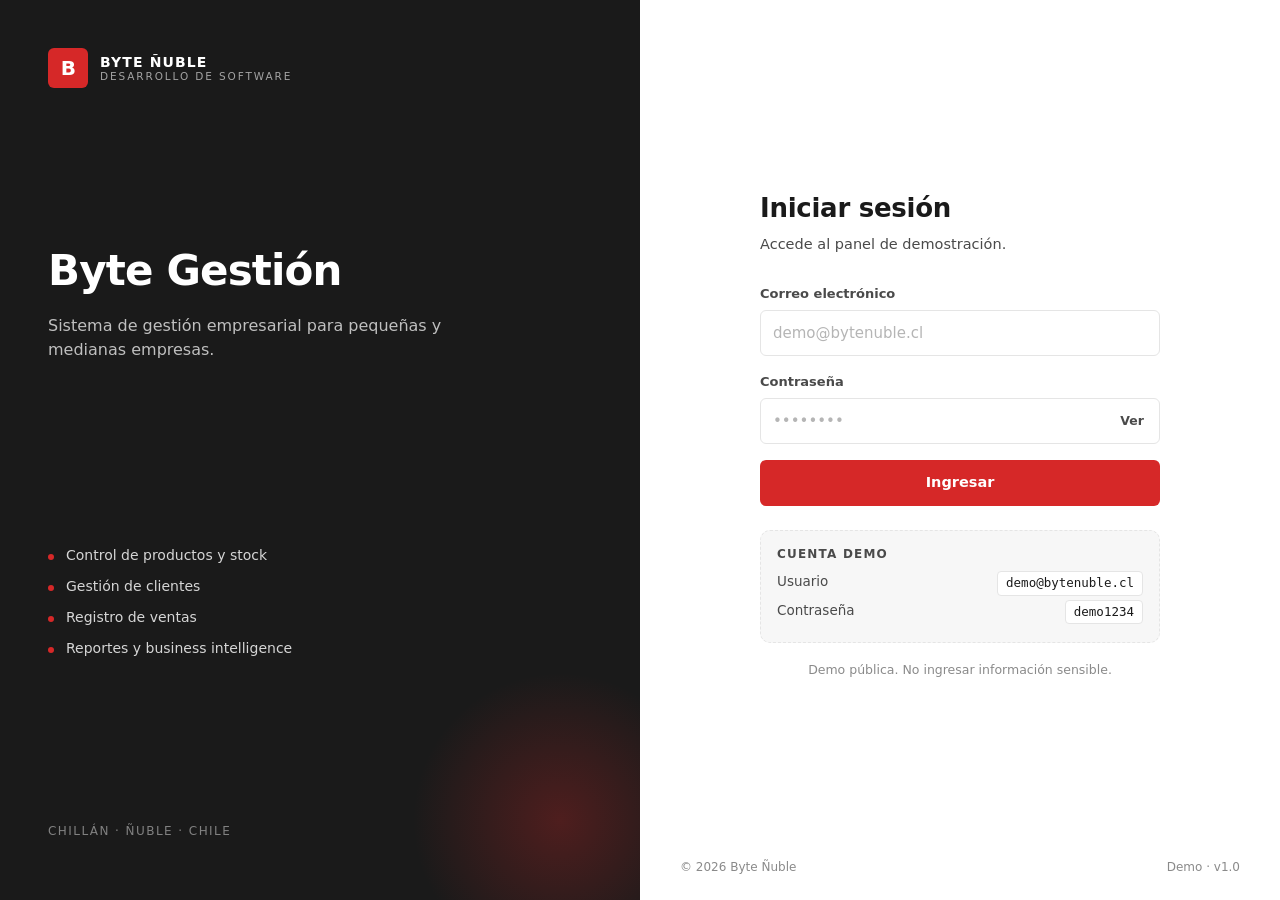
<file: index.html>
<!DOCTYPE html>
<html lang="es">
<head>
  <meta charset="UTF-8" />
  <meta name="viewport" content="width=device-width, initial-scale=1.0" />
  <title>Byte Gestión - Acceso</title>
  <meta name="description" content="Byte Gestión — Sistema de gestión empresarial. Demo desarrollada por Byte Ñuble." />
  <link rel="stylesheet" href="css/style.css" />
</head>
<body class="login-body">

  <main class="login-wrapper">

    <!-- Panel izquierdo: marca -->
    <section class="login-brand">
      <div class="brand-logo">
        <div class="brand-mark">B</div>
        <div class="brand-text">
          <span class="brand-name">BYTE ÑUBLE</span>
          <span class="brand-sub">DESARROLLO DE SOFTWARE</span>
        </div>
      </div>

      <div class="brand-copy">
        <h1>Byte Gestión</h1>
        <p>Sistema de gestión empresarial para pequeñas y medianas empresas.</p>
      </div>

      <ul class="brand-features">
        <li>Control de productos y stock</li>
        <li>Gestión de clientes</li>
        <li>Registro de ventas</li>
        <li>Reportes y business intelligence</li>
      </ul>

      <p class="brand-foot">Chillán · Ñuble · Chile</p>
    </section>

    <!-- Panel derecho: formulario -->
    <section class="login-panel">
      <div class="login-card">
        <header class="login-head">
          <h2>Iniciar sesión</h2>
          <p>Accede al panel de demostración.</p>
        </header>

        <form id="login-form" novalidate>
          <div class="field">
            <label for="email">Correo electrónico</label>
            <input
              type="email"
              id="email"
              name="email"
              autocomplete="username"
              placeholder="demo@bytenuble.cl"
              required
            />
          </div>

          <div class="field">
            <label for="password">Contraseña</label>
            <div class="input-wrap">
              <input
                type="password"
                id="password"
                name="password"
                autocomplete="current-password"
                placeholder="••••••••"
                required
              />
              <button type="button" class="toggle-pass" id="toggle-pass" aria-label="Mostrar contraseña">
                Ver
              </button>
            </div>
          </div>

          <div id="login-error" class="alert alert-error" role="alert" hidden></div>

          <button type="submit" class="btn btn-primary btn-block" id="login-btn">
            Ingresar
          </button>
        </form>

        <div class="demo-box">
          <p class="demo-title">Cuenta demo</p>
          <p class="demo-line"><span>Usuario</span><code>demo@bytenuble.cl</code></p>
          <p class="demo-line"><span>Contraseña</span><code>demo1234</code></p>
        </div>

        <p class="login-note">
          Demo pública. No ingresar información sensible.
        </p>
      </div>

      <footer class="login-footer">
        <span>© <span id="year"></span> Byte Ñuble</span>
        <span>Demo · v1.0</span>
      </footer>
    </section>

  </main>

  <script>
    document.getElementById('year').textContent = new Date().getFullYear();
  </script>
  <script src="js/auth.js"></script>
</body>
</html>
</file>
<file: css/style.css>
/*       ---------------------------------       */
/*       Byte Gestión — Estilos base             */
/*       ---------------------------------       */

:root {
  /* Colores */
  --rojo: #D62828;
  --rojo-hover: #B71F1F;
  --negro: #1A1A1A;
  --gris-oscuro: #4A4A4A;
  --gris-medio: #8A8A8A;
  --gris-borde: #E5E5E5;
  --gris-fondo: #F7F7F7;
  --blanco: #FFFFFF;

  /* Tipografía */
  --font: "Inter", system-ui, -apple-system, "Segoe UI", Roboto, sans-serif;

  /* Radios y sombras */
  --radius-sm: 6px;
  --radius-md: 10px;
  --radius-lg: 14px;
  --shadow-sm: 0 1px 2px rgba(0,0,0,.04);
  --shadow-md: 0 4px 12px rgba(0,0,0,.06);

  /* Layout */
  --sidebar-w: 260px;
  --header-h: 64px;
}

/* Reset */
*, *::before, *::after { box-sizing: border-box; }
html, body { margin: 0; padding: 0; }
html { -webkit-text-size-adjust: 100%; }

body {
  font-family: var(--font);
  color: var(--negro);
  background: var(--blanco);
  font-size: 15px;
  line-height: 1.5;
  -webkit-font-smoothing: antialiased;
}

img, svg { display: block; max-width: 100%; }
button { font: inherit; cursor: pointer; }
input, select, textarea { font: inherit; color: inherit; }
a { color: inherit; text-decoration: none; }

/*      -----------------       */
/*      LOGIN                   */
/*      -----------------       */
.login-body {
  min-height: 100vh;
  background: var(--blanco);
}

.login-wrapper {
  display: grid;
  grid-template-columns: 1fr 1fr;
  min-height: 100vh;
}

/* Panel izquierdo — marca */
.login-brand {
  background: var(--negro);
  color: var(--blanco);
  padding: 48px;
  display: flex;
  flex-direction: column;
  justify-content: space-between;
  position: relative;
  overflow: hidden;
}

.login-brand::after {
  content: "";
  position: absolute;
  inset: auto -80px -80px auto;
  width: 320px;
  height: 320px;
  border-radius: 50%;
  background: radial-gradient(circle, rgba(214,40,40,.28), transparent 65%);
  pointer-events: none;
}

.brand-logo {
  display: flex;
  align-items: center;
  gap: 12px;
  position: relative;
  z-index: 1;
}

.brand-mark {
  width: 40px;
  height: 40px;
  border-radius: var(--radius-sm);
  background: var(--rojo);
  color: var(--blanco);
  display: grid;
  place-items: center;
  font-weight: 800;
  font-size: 20px;
  letter-spacing: -.5px;
}

.brand-text { display: flex; flex-direction: column; line-height: 1.15; }
.brand-name { font-weight: 800; letter-spacing: .08em; font-size: 14px; }
.brand-sub  { font-size: 10.5px; letter-spacing: .18em; color: rgba(255,255,255,.6); }

.brand-copy { position: relative; z-index: 1; max-width: 420px; }
.brand-copy h1 {
  font-size: clamp(28px, 3.6vw, 42px);
  font-weight: 800;
  letter-spacing: -.02em;
  margin: 0 0 12px;
}
.brand-copy p { color: rgba(255,255,255,.72); margin: 0; font-size: 16px; }

.brand-features {
  list-style: none;
  padding: 0;
  margin: 32px 0 0;
  display: grid;
  gap: 10px;
  position: relative;
  z-index: 1;
}
.brand-features li {
  font-size: 14px;
  color: rgba(255,255,255,.82);
  padding-left: 18px;
  position: relative;
}
.brand-features li::before {
  content: "";
  position: absolute;
  left: 0; top: 9px;
  width: 6px; height: 6px;
  border-radius: 50%;
  background: var(--rojo);
}

.brand-foot {
  position: relative;
  z-index: 1;
  font-size: 12px;
  letter-spacing: .12em;
  color: rgba(255,255,255,.45);
  text-transform: uppercase;
}

/* Panel derecho — formulario */
.login-panel {
  display: flex;
  flex-direction: column;
  justify-content: space-between;
  padding: 48px 40px 24px;
}

.login-card {
  width: 100%;
  max-width: 400px;
  margin: auto;
}

.login-head h2 {
  font-size: 26px;
  font-weight: 700;
  letter-spacing: -.01em;
  margin: 0 0 6px;
}
.login-head p {
  color: var(--gris-oscuro);
  margin: 0 0 28px;
  font-size: 14.5px;
}

/* Campos */
.field { margin-bottom: 16px; }
.field label {
  display: block;
  font-size: 13px;
  font-weight: 600;
  color: var(--gris-oscuro);
  margin-bottom: 6px;
}

.field input {
  width: 100%;
  padding: 11px 12px;
  border: 1px solid var(--gris-borde);
  border-radius: var(--radius-sm);
  background: var(--blanco);
  transition: border-color .15s, box-shadow .15s;
  outline: none;
}
.field input:focus {
  border-color: var(--rojo);
  box-shadow: 0 0 0 3px rgba(214,40,40,.12);
}
.field input::placeholder { color: #B5B5B5; }

.input-wrap { position: relative; }
.input-wrap input { padding-right: 56px; }
.toggle-pass {
  position: absolute;
  right: 8px; top: 50%;
  transform: translateY(-50%);
  background: transparent;
  border: 0;
  color: var(--gris-oscuro);
  font-size: 12.5px;
  font-weight: 600;
  padding: 6px 8px;
  border-radius: var(--radius-sm);
}
.toggle-pass:hover { color: var(--rojo); }

/* Botones */
.btn {
  display: inline-flex;
  align-items: center;
  justify-content: center;
  gap: 8px;
  padding: 11px 16px;
  border-radius: var(--radius-sm);
  border: 1px solid transparent;
  font-weight: 600;
  font-size: 14.5px;
  transition: background .15s, border-color .15s, color .15s, opacity .15s;
}
.btn-primary {
  background: var(--rojo);
  color: var(--blanco);
}
.btn-primary:hover { background: var(--rojo-hover); }
.btn-primary:disabled { opacity: .6; cursor: not-allowed; }
.btn-block { width: 100%; }

/* Alertas */
.alert {
  font-size: 13.5px;
  padding: 10px 12px;
  border-radius: var(--radius-sm);
  margin-bottom: 14px;
  border: 1px solid transparent;
}
.alert-error {
  background: #FDECEC;
  color: #A11818;
  border-color: #F5C6C6;
}
.alert-success {
  background: #EEF7EE;
  color: #1F6B2E;
  border-color: #CDE6D0;
}

/* Caja demo */
.demo-box {
  margin-top: 24px;
  padding: 14px 16px;
  background: var(--gris-fondo);
  border: 1px dashed var(--gris-borde);
  border-radius: var(--radius-md);
}
.demo-title {
  font-size: 12px;
  font-weight: 700;
  letter-spacing: .1em;
  text-transform: uppercase;
  color: var(--gris-oscuro);
  margin: 0 0 8px;
}
.demo-line {
  display: flex;
  justify-content: space-between;
  font-size: 13.5px;
  margin: 4px 0;
  color: var(--gris-oscuro);
}
.demo-line code {
  font-family: ui-monospace, "SF Mono", Menlo, monospace;
  color: var(--negro);
  background: var(--blanco);
  padding: 2px 8px;
  border-radius: 4px;
  border: 1px solid var(--gris-borde);
  font-size: 12.5px;
}

.login-note {
  margin-top: 18px;
  font-size: 12.5px;
  color: var(--gris-medio);
  text-align: center;
}

.login-footer {
  display: flex;
  justify-content: space-between;
  font-size: 12px;
  color: var(--gris-medio);
  padding-top: 24px;
}

/*      ----------------------------------------    */
/*      Byte Gestión — Layout de la aplicación      */
/*      ----------------------------------------    */
.app-body {
  background: var(--gris-fondo);
  min-height: 100vh;
}

.app {
  display: flex;
  min-height: 100vh;
}

/* SLIDEBAR */
.sidebar {
  width: var(--sidebar-w);
  background: var(--negro);
  color: var(--blanco);
  display: flex;
  flex-direction: column;
  padding: 24px 16px;
  position: fixed;
  top: 0;
  left: 0;
  bottom: 0;
  z-index: 40;
  transition: transform .25s ease;
}

/* MARCA */
.sidebar-brand {
  display: flex;
  align-items: center;
  gap: 12px;
  padding: 0 8px 24px;
  border-bottom: 1px solid rgba(255,255,255,.08);
  margin-bottom: 20px;
}

.sidebar-brand .brand-mark {
  width: 38px;
  height: 38px;
  border-radius: var(--radius-sm);
  background: var(--rojo);
  color: var(--blanco);
  display: grid;
  place-items: center;
  font-weight: 800;
  font-size: 18px;
}

.sidebar-brand .brand-text {
  display: flex;
  flex-direction: column;
  line-height: 1.15;
}

.sidebar-brand .brand-name {
  font-size: 13px;
  font-weight: 800;
  letter-spacing: .08em;
}

.sidebar-brand .brand-sub {
  font-size: 9.5px;
  letter-spacing: .16em;
  color: rgba(255,255,255,.55);
}

/* NAVEGACIÓN */
.sidebar-nav {
  flex: 1;
  display: flex;
  flex-direction: column;
  gap: 4px;
}

.nav-label {
  font-size: 10.5px;
  letter-spacing: .14em;
  text-transform: uppercase;
  color: rgba(255,255,255,.4);
  margin: 0 0 8px;
  padding: 0 10px;
}

.nav-item {
  display: flex;
  align-items: center;
  gap: 10px;
  width: 100%;
  padding: 10px 12px;
  background: transparent;
  border: 0;
  border-radius: var(--radius-sm);
  color: rgba(255,255,255,.75);
  font-size: 14px;
  font-weight: 500;
  text-align: left;
  transition: background .15s, color .15s;
}

.nav-item:hover {
  background: rgba(255,255,255,.06);
  color: var(--blanco);
}

.nav-item.active {
  background: var(--rojo);
  color: var(--blanco);
}

.nav-icon {
  display: inline-block;
  width: 8px;
  height: 8px;
  border-radius: 2px;
  background: currentColor;
  opacity: .7;
  flex-shrink: 0;
}

.nav-item.active .nav-icon {
  opacity: 1;
}

/* PARTE INFERIOR */
.sidebar-foot {
  display: flex;
  flex-direction: column;
  gap: 4px;
  padding-top: 16px;
  border-top: 1px solid rgba(255,255,255,.08);
  margin-top: 16px;
}

.nav-item-danger {
  color: rgba(255,120,120,.85);
}

.nav-item-danger:hover {
  background: rgba(214,40,40,.15);
  color: #FF9A9A;
}

/* BACKDROP (MOVIL) */
.sidebar-backdrop {
  display: none;
  position: fixed;
  inset: 0;
  background: rgba(0,0,0,.45);
  z-index: 30;
}

.sidebar-backdrop.visible {
  display: block;
}

/* CONTENIDO PRINCIPAL*/
.main {
  flex: 1;
  margin-left: var(--sidebar-w);
  display: flex;
  flex-direction: column;
  min-width: 0;
}

/* BARRA SUPERIOR */
.topbar {
  height: var(--header-h);
  background: var(--blanco);
  border-bottom: 1px solid var(--gris-borde);
  display: flex;
  align-items: center;
  gap: 16px;
  padding: 0 24px;
  position: sticky;
  top: 0;
  z-index: 20;
}

.topbar-title {
  flex: 1;
  min-width: 0;
}

.topbar-title h1 {
  font-size: 18px;
  font-weight: 700;
  margin: 0;
  letter-spacing: -.01em;
}

.topbar-title p {
  font-size: 12.5px;
  color: var(--gris-medio);
  margin: 2px 0 0;
}

/* USUARIO */
.topbar-user {
  display: flex;
  align-items: center;
  gap: 10px;
}

.user-avatar {
  width: 36px;
  height: 36px;
  border-radius: 50%;
  background: var(--rojo);
  color: var(--blanco);
  display: grid;
  place-items: center;
  font-weight: 700;
  font-size: 14px;
}

.user-info {
  display: flex;
  flex-direction: column;
  line-height: 1.2;
}

.user-name {
  font-size: 13px;
  font-weight: 600;
}

.user-mail {
  font-size: 11.5px;
  color: var(--gris-medio);
}

/* BOTON HAMBURGUESA (OCULTO EN DESKTOP) */
.menu-btn {
  display: none;
  flex-direction: column;
  justify-content: center;
  gap: 4px;
  width: 36px;
  height: 36px;
  border-radius: var(--radius-sm);
  border: 1px solid var(--gris-borde);
  background: var(--blanco);
  padding: 0 8px;
}

.menu-btn span {
  display: block;
  height: 2px;
  background: var(--negro);
  border-radius: 2px;
}

/* CONTENIDO */
.content {
  padding: 28px 24px 48px;
  flex: 1;
}

.view {
  display: none;
}

.view.active {
  display: block;
}

/* PLACE HOLDER TEMPORAL */
.placeholder {
  background: var(--blanco);
  border: 1px solid var(--gris-borde);
  border-radius: var(--radius-md);
  padding: 40px 32px;
  text-align: center;
  color: var(--gris-oscuro);
}

.placeholder h2 {
  margin: 0 0 8px;
  font-size: 20px;
  color: var(--negro);
}

.placeholder p {
  margin: 0;
  font-size: 14px;
}

/*      ----------------------------------------    */
/*      COMPONENTES DE LA APP                       */
/*      ----------------------------------------    */

/* TOOLBAR */
.toolbar {
  display: flex;
  gap: 10px;
  margin-bottom: 16px;
  flex-wrap: wrap;
}

.input-search,
.input-select,
.input-text {
  padding: 10px 12px;
  border: 1px solid var(--gris-borde);
  border-radius: var(--radius-sm);
  background: var(--blanco);
  outline: none;
  font-size: 14px;
  min-width: 0;
}

.input-search { flex: 1; min-width: 200px; }

.input-search:focus,
.input-select:focus,
.input-text:focus {
  border-color: var(--rojo);
  box-shadow: 0 0 0 3px rgba(214,40,40,.12);
}

/* BOTONES SECUNDARIOS */
.btn-secondary {
  background: var(--blanco);
  color: var(--negro);
  border: 1px solid var(--gris-borde);
}
.btn-secondary:hover { background: var(--gris-fondo); }

.btn-danger {
  background: var(--rojo);
  color: var(--blanco);
}
.btn-danger:hover { background: var(--rojo-hover); }

.btn-icon {
  width: 30px;
  height: 30px;
  border-radius: var(--radius-sm);
  border: 1px solid var(--gris-borde);
  background: var(--blanco);
  color: var(--gris-oscuro);
  display: inline-grid;
  place-items: center;
  font-size: 13px;
  margin-right: 4px;
}
.btn-icon:hover { background: var(--gris-fondo); color: var(--negro); }
.btn-icon.btn-danger { color: #A11818; border-color: #F5C6C6; }
.btn-icon.btn-danger:hover { background: #FDECEC; }

/* CARDS */
.card {
  background: var(--blanco);
  border: 1px solid var(--gris-borde);
  border-radius: var(--radius-md);
  padding: 20px;
  margin-bottom: 16px;
}
.card-head {
  margin-bottom: 14px;
}
.card-head h3 {
  margin: 0;
  font-size: 15px;
  font-weight: 700;
  color: var(--negro);
}

/* KPIs */
.kpi-grid {
  display: grid;
  grid-template-columns: repeat(auto-fit, minmax(180px, 1fr));
  gap: 14px;
  margin-bottom: 20px;
}
.kpi-card {
  background: var(--blanco);
  border: 1px solid var(--gris-borde);
  border-radius: var(--radius-md);
  padding: 18px 20px;
}
.kpi-label {
  font-size: 12.5px;
  color: var(--gris-medio);
  margin: 0 0 6px;
  text-transform: uppercase;
  letter-spacing: .06em;
}
.kpi-value {
  font-size: 22px;
  font-weight: 700;
  color: var(--negro);
  margin: 0;
}
.kpi-alert .kpi-value { color: var(--rojo); }

/* GRIDS */
.grid-2 {
  display: grid;
  grid-template-columns: 1fr 1fr;
  gap: 16px;
  margin-bottom: 16px;
}

/* CHART BOX */
.chart-box {
  position: relative;
  height: 280px;
}

/* TABLAS */
.table {
  width: 100%;
  border-collapse: collapse;
  font-size: 14px;
}
.table th,
.table td {
  padding: 12px 10px;
  text-align: left;
  border-bottom: 1px solid var(--gris-borde);
}
.table th {
  font-size: 12px;
  font-weight: 600;
  text-transform: uppercase;
  letter-spacing: .06em;
  color: var(--gris-oscuro);
  background: var(--gris-fondo);
}
.table tbody tr:hover { background: #FAFAFA; }
.table td.empty {
  text-align: center;
  color: var(--gris-medio);
  padding: 24px;
}

.table-scroll {
  max-height: 520px;
  overflow-y: auto;
}

.acciones { white-space: nowrap; }

/* BADGES */
.badge {
  display: inline-block;
  padding: 3px 10px;
  border-radius: 999px;
  font-size: 12px;
  font-weight: 600;
}
.badge-success { background: #E9F6EC; color: #1F6B2E; }
.badge-warning { background: #FBF3E5; color: #8A5A00; }
.badge-danger  { background: #FDECEC; color: #A11818; }

/* FORMULARIOS DENTRO DE CARDS */
.form-row {
  margin-bottom: 12px;
}
.form-row label {
  display: block;
  font-size: 13px;
  font-weight: 600;
  color: var(--gris-oscuro);
  margin-bottom: 6px;
}
.form-row-inline {
  display: grid;
  grid-template-columns: 1fr auto;
  gap: 10px;
  align-items: end;
}

/* CARRITO */
.carrito {
  margin: 12px 0;
  border-top: 1px dashed var(--gris-borde);
  padding-top: 12px;
}
.carrito-item {
  display: flex;
  justify-content: space-between;
  align-items: center;
  padding: 8px 0;
  border-bottom: 1px solid var(--gris-borde);
}
.carrito-item:last-child { border-bottom: 0; }
.carrito-nombre { margin: 0; font-size: 13.5px; font-weight: 600; }
.carrito-meta { margin: 2px 0 0; font-size: 12px; color: var(--gris-medio); }
.carrito-right { display: flex; align-items: center; gap: 8px; }
.carrito-subtotal { font-weight: 600; font-size: 13.5px; }

.carrito-total {
  display: flex;
  justify-content: space-between;
  align-items: center;
  padding: 12px 0;
  border-top: 1px solid var(--gris-borde);
  font-size: 15px;
}
.carrito-total strong { font-size: 18px; }

/* ACTIVIDAD RECIENTE */
.activity-list { padding: 4px 0; }
.activity-item {
  display: flex;
  align-items: flex-start;
  gap: 12px;
  padding: 10px 0;
  border-bottom: 1px solid var(--gris-borde);
}
.activity-item:last-child { border-bottom: 0; }
.activity-dot {
  width: 8px; height: 8px; border-radius: 50%;
  background: var(--rojo);
  margin-top: 7px;
  flex-shrink: 0;
}
.activity-title { margin: 0; font-size: 14px; font-weight: 600; }
.activity-meta { margin: 2px 0 0; font-size: 12.5px; color: var(--gris-medio); }

/* RANK LIST */
.rank-list { padding: 4px 0; }
.rank-item {
  display: flex;
  align-items: center;
  gap: 12px;
  padding: 10px 0;
  border-bottom: 1px solid var(--gris-borde);
}
.rank-item:last-child { border-bottom: 0; }
.rank-num {
  width: 26px; height: 26px;
  display: grid; place-items: center;
  border-radius: 50%;
  background: var(--gris-fondo);
  font-size: 12.5px;
  font-weight: 700;
  color: var(--gris-oscuro);
}
.rank-body { flex: 1; min-width: 0; }
.rank-title { margin: 0; font-size: 14px; font-weight: 600; }
.rank-meta { margin: 2px 0 0; font-size: 12.5px; color: var(--gris-medio); }
.rank-value { font-weight: 700; font-size: 13.5px; }

/* MODALES */
.modal {
  display: none;
  position: fixed;
  inset: 0;
  background: rgba(0,0,0,.45);
  z-index: 50;
  align-items: center;
  justify-content: center;
  padding: 20px;
}
.modal.open { display: flex; }
.modal-box {
  background: var(--blanco);
  border-radius: var(--radius-md);
  width: 100%;
  max-width: 460px;
  padding: 22px 24px;
  box-shadow: var(--shadow-md);
  max-height: 90vh;
  overflow-y: auto;
}
.modal-head {
  display: flex;
  justify-content: space-between;
  align-items: center;
  margin-bottom: 16px;
}
.modal-head h3 { margin: 0; font-size: 17px; }

/* TOASTS */
.toast-container {
  position: fixed;
  bottom: 20px;
  right: 20px;
  display: flex;
  flex-direction: column;
  gap: 8px;
  z-index: 100;
}
.toast {
  background: var(--negro);
  color: var(--blanco);
  padding: 12px 16px;
  border-radius: var(--radius-sm);
  font-size: 13.5px;
  box-shadow: var(--shadow-md);
  opacity: 0;
  transform: translateY(10px);
  transition: opacity .25s, transform .25s;
  max-width: 320px;
}
.toast.visible { opacity: 1; transform: translateY(0); }
.toast-success { border-left: 3px solid #4CAF50; }
.toast-error   { border-left: 3px solid var(--rojo); }
.toast-info    { border-left: 3px solid #8A8A8A; }

/* EMPTY STATE */
.empty {
  color: var(--gris-medio);
  font-size: 13.5px;
  padding: 16px 0;
  text-align: center;
  margin: 0;
}
.muted { color: var(--gris-medio); font-size: 13.5px; }

/*      ----------------------      */
/*      RESPONSIVE                  */
/*      ----------------------      */

/* INDEX.HTML */
@media (max-width: 900px) {
  .login-wrapper { grid-template-columns: 1fr; }
  .login-brand {
    padding: 32px 24px;
    min-height: auto;
  }
  .brand-copy h1 { font-size: 28px; }
  .brand-features { display: none; }
  .login-panel { padding: 32px 24px 20px; }
  .login-card { margin: 24px auto 0; }
}

@media (max-width: 480px) {
  .login-brand { padding: 24px 20px; }
  .login-panel { padding: 24px 20px 16px; }
  .login-head h2 { font-size: 22px; }
  .login-footer { flex-direction: column; gap: 4px; align-items: center; }
}

/* APP.HTML */
@media (max-width: 900px) {
  .sidebar {
    transform: translateX(-100%);
  }

  .sidebar.open {
    transform: translateX(0);
  }

  .main {
    margin-left: 0;
  }

  .menu-btn {
    display: flex;
  }

  .user-info {
    display: none;
  }

  .grid-2 { grid-template-columns: 1fr; }
  .chart-box { height: 240px; }
}

@media (max-width: 480px) {
  .topbar {
    padding: 0 16px;
  }

  .topbar-title h1 {
    font-size: 16px;
  }

  .topbar-title p {
    display: none;
  }

  .content {
    padding: 20px 16px 40px;
  }
}

@media (max-width: 600px) {
  .table th, .table td { padding: 10px 8px; font-size: 13px; }
  .kpi-value { font-size: 20px; }
  .table-scroll { max-height: none; }
}
</file>
